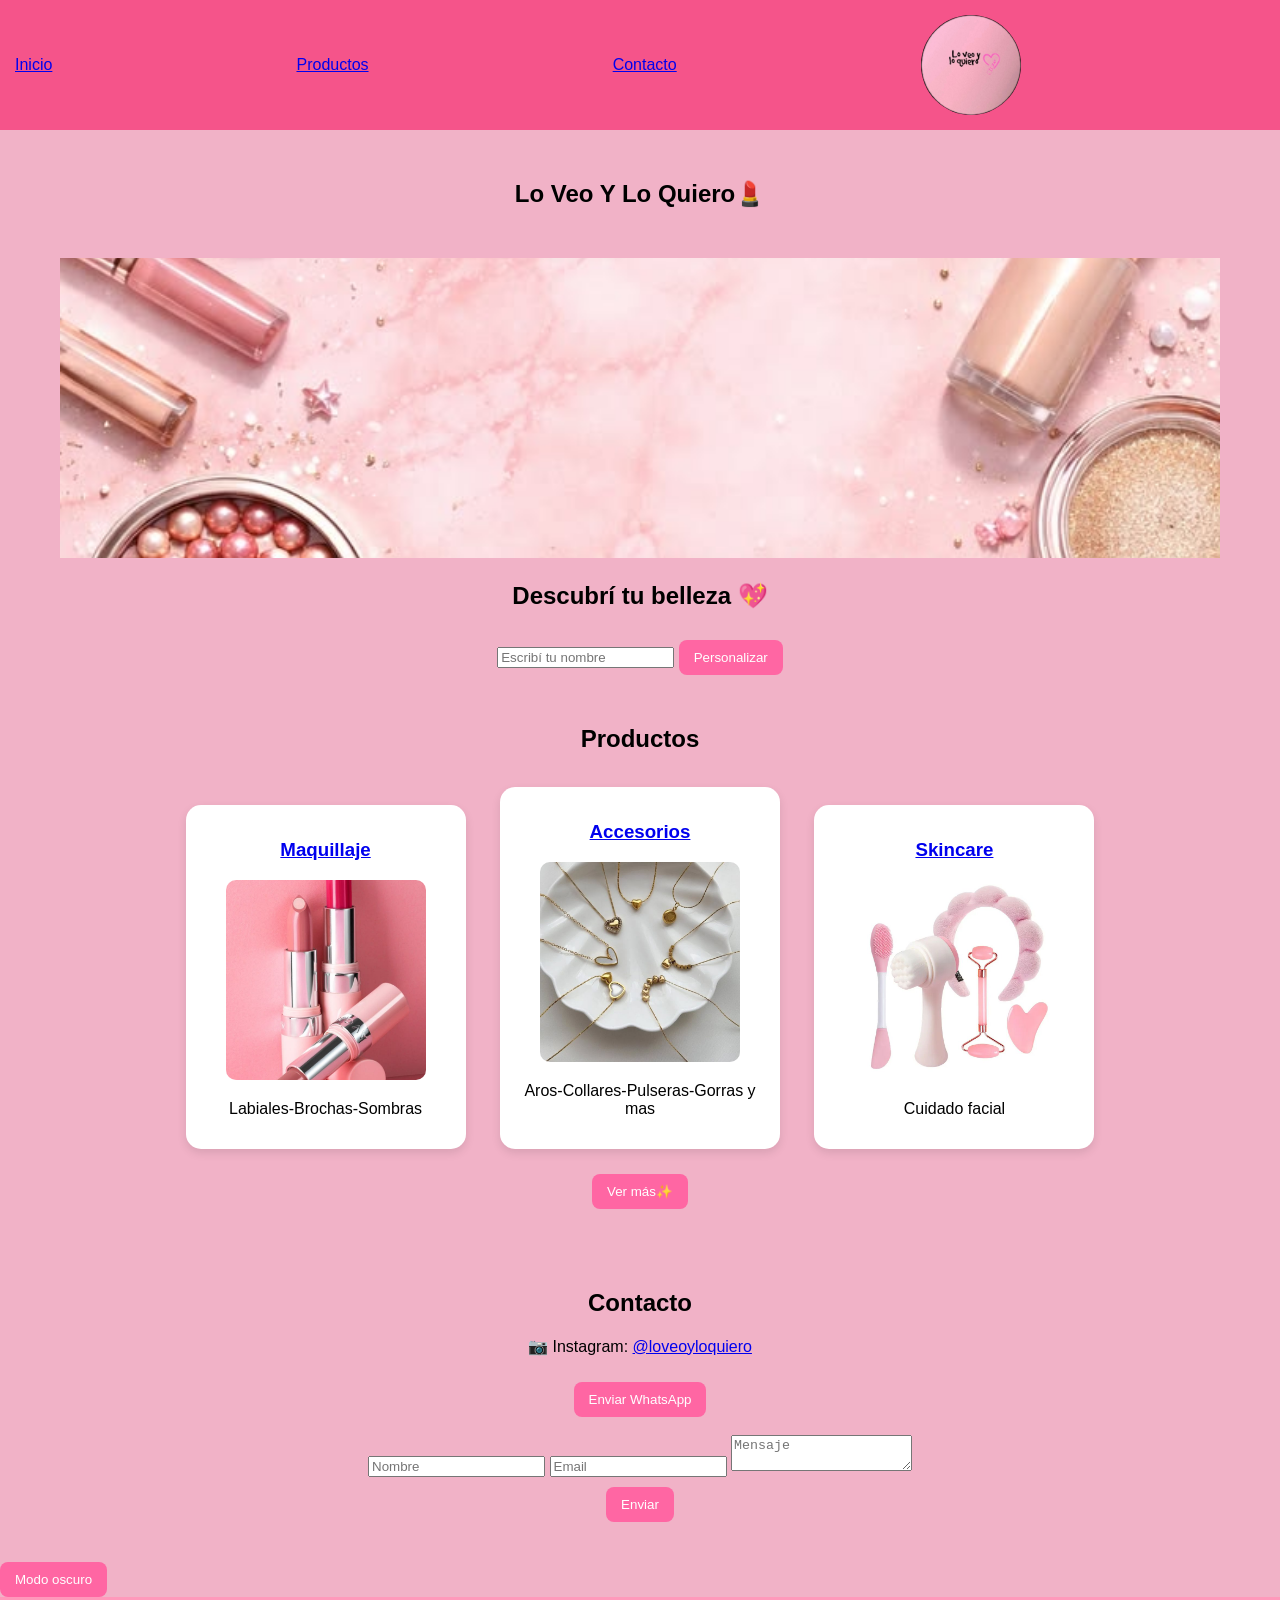
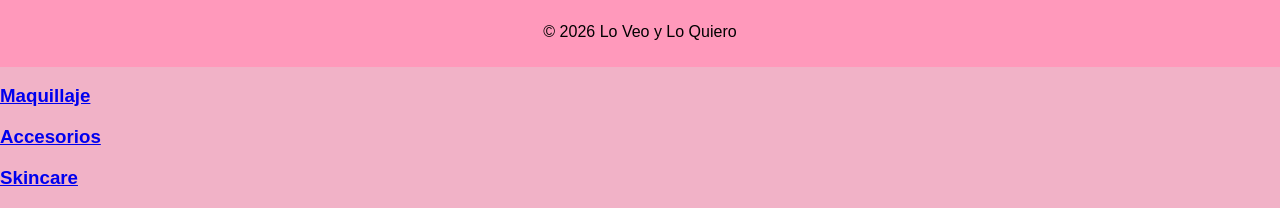
<file: index.html>
<!DOCTYPE html>
<html lang="es">
<head>
    <meta charset="UTF-8">
    <title>Lo Veo y Lo Quiero</title>
    <link rel="stylesheet" href="style.css">
</head>
<script src="script.js"></script>
<body>

<header>
        <a href="#">Inicio</a>
        <a href="#productos">Productos</a>
        <a href="#contacto">Contacto</a>
    </nav>
    <img src="img/logo.jpeg" class="logo">
    <nav>
</header>

<section class="principal">
    <h2>Lo Veo Y Lo Quiero💄</h2>
    <section class="principal">

    <img src="img/portada.jpeg" class="portada">

    <h2 id="saludo">Descubrí tu belleza 💖</h2>

    <input type="text" id="nombreInput" placeholder="Escribí tu nombre">

    <button onclick="saludar()">Personalizar</button>

</section>
    

<section id="productos">
    <h2>Productos</h2>

    <div class="card">

    <a href="maquillaje.html">
        <h3>Maquillaje</h3>
        <img src="img/maquillaje2.jpeg">
    </a>

    <p>Labiales-Brochas-Sombras</p>

</div>


<div class="card">

    <a href="accesorios.html">
        <h3>Accesorios</h3>
        <img src="img/accesorios4.jpeg">
    </a>

    <p>Aros-Collares-Pulseras-Gorras y mas</p>

</div>


<div class="card">

    <a href="skincare.html">
        <h3>Skincare</h3>
        <img src="img/skincare1.jpeg">
    </a>

    <p>Cuidado facial</p>

</div>
 <div class="ver-mas">
        </button>
    </div>

</section>

    <button onclick="mostrarInfo()">Ver más✨</button>
    <p id="infoExtra" style="display:none;">
        ✨ Bienvenidos a nuestro espacio de belleza ✨
Descubrí todo lo que necesitás en un solo lugar: accesorios que marcan tendencia,
 maquillaje para resaltar tu esencia y productos de skincare que cuidan tu piel como se merece 💄🧴
Nos encanta ayudarte a sentirte única, segura y radiante todos los días. Trabajamos con dedicación para ofrecerte variedad, calidad y las últimas novedades en belleza.
💖 Porque cada detalle cuenta, y vos sos la protagonista.
    </p>
</section>

<section id="contacto">

    <h2>Contacto</h2>

    <p>
        📷 Instagram:
        <a href="https://www.instagram.com/loveoyloquiero.simoca?igsh=MWs5ZWVoMjljOWdkYQ==" target="_blank">
            @loveoyloquiero
        </a>
    </p>

    <a href="https://wa.me/3813647466" target="_blank">
        <button>Enviar WhatsApp</button>
    </a>

    <br><br>

    <form onsubmit="return validarFormulario()">

        <input type="text" id="nombre" placeholder="Nombre">

        <input type="email" id="email" placeholder="Email">

        <textarea placeholder="Mensaje"></textarea>

        <br>

        <button type="submit">Enviar</button>

    </form>

</section>

<button onclick="modoOscuro()">Modo oscuro</button>

<footer>
    <p>© 2026 Lo Veo y Lo Quiero</p>
</footer>

<a href="maquillaje.html">
    <h3>Maquillaje</h3>
</a>

<a href="accesorios.html">
     <h3>Accesorios</h3>
</a>

<a href="skincare.html">
    <h3>Skincare</h3>
</a>
</file>
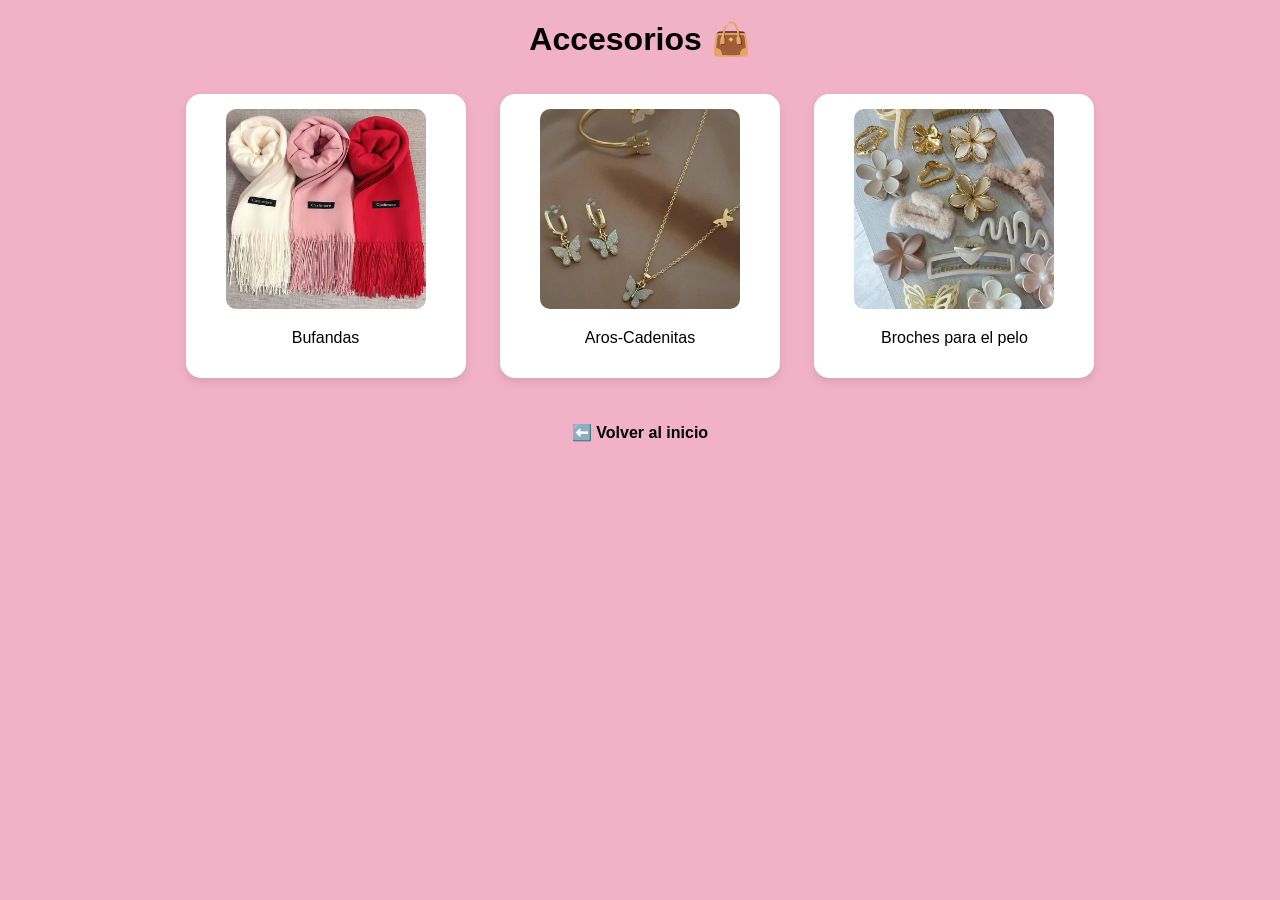
<file: accesorios.html>
<!DOCTYPE html>
<html lang="es">
<head>
    <meta charset="UTF-8">
    <title>Accesorios</title>
    <link rel="stylesheet" href="style.css">
</head>
<body>

<h1 class="titulo-pagina">Accesorios 👜</h1>

<div class="contenedor-productos">

    <div class="card">
        <img src="img/accesorios1.jpeg">
        <p>Bufandas</p>
    </div>

    <div class="card">
        <img src="img/accesorios2.jpeg">
        <p>Aros-Cadenitas</p>
    </div>

    <div class="card">
        <img src="img/accesorios5.jpeg">
        <p>Broches para el pelo</p>
    </div>
   
<div class="volver">
    <a href="index.html">⬅️ Volver al inicio</a>
</div>
</file>
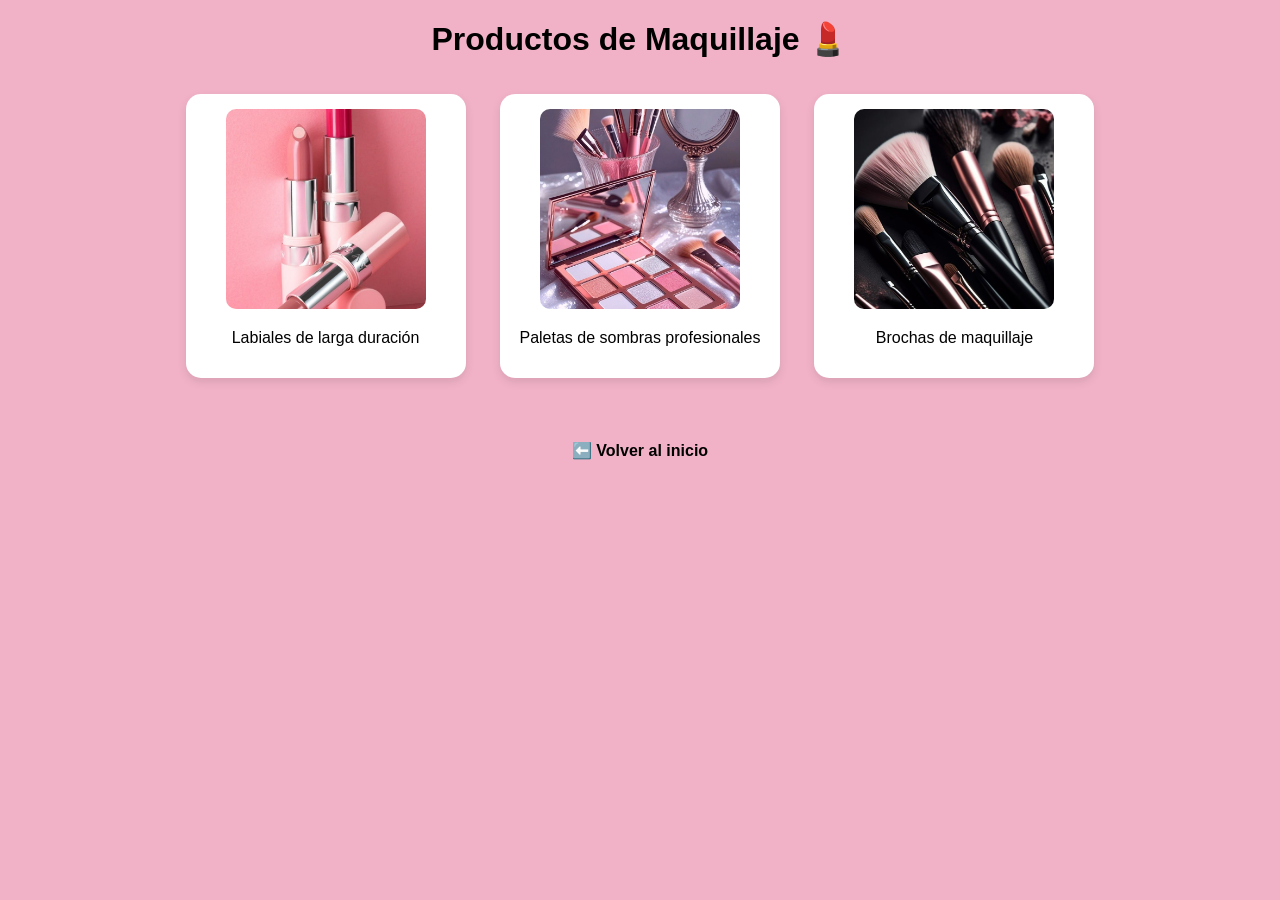
<file: maquillaje.html>
<!DOCTYPE html>
<html lang="es">
<head>
    <meta charset="UTF-8">
    <title>Maquillaje</title>
    <link rel="stylesheet" href="style.css">
</head>
<body>

<h1 class="titulo-pagina">Productos de Maquillaje 💄</h1>

<div class="contenedor-productos">

    <div class="card">
        <img src="img/maquillaje2.jpeg">
        <p>Labiales de larga duración</p>
    </div>

    <div class="card">
        <img src="img/maquillaje3.jpeg">
        <p>Paletas de sombras profesionales</p>
    </div>

    <div class="card">
        <img src="img/maquillaje4.jpeg">
        <p>Brochas de maquillaje</p>
    </div>

</div>

<br>

<div class="volver">
    <a href="index.html">⬅️ Volver al inicio</a>
</div>
</file>
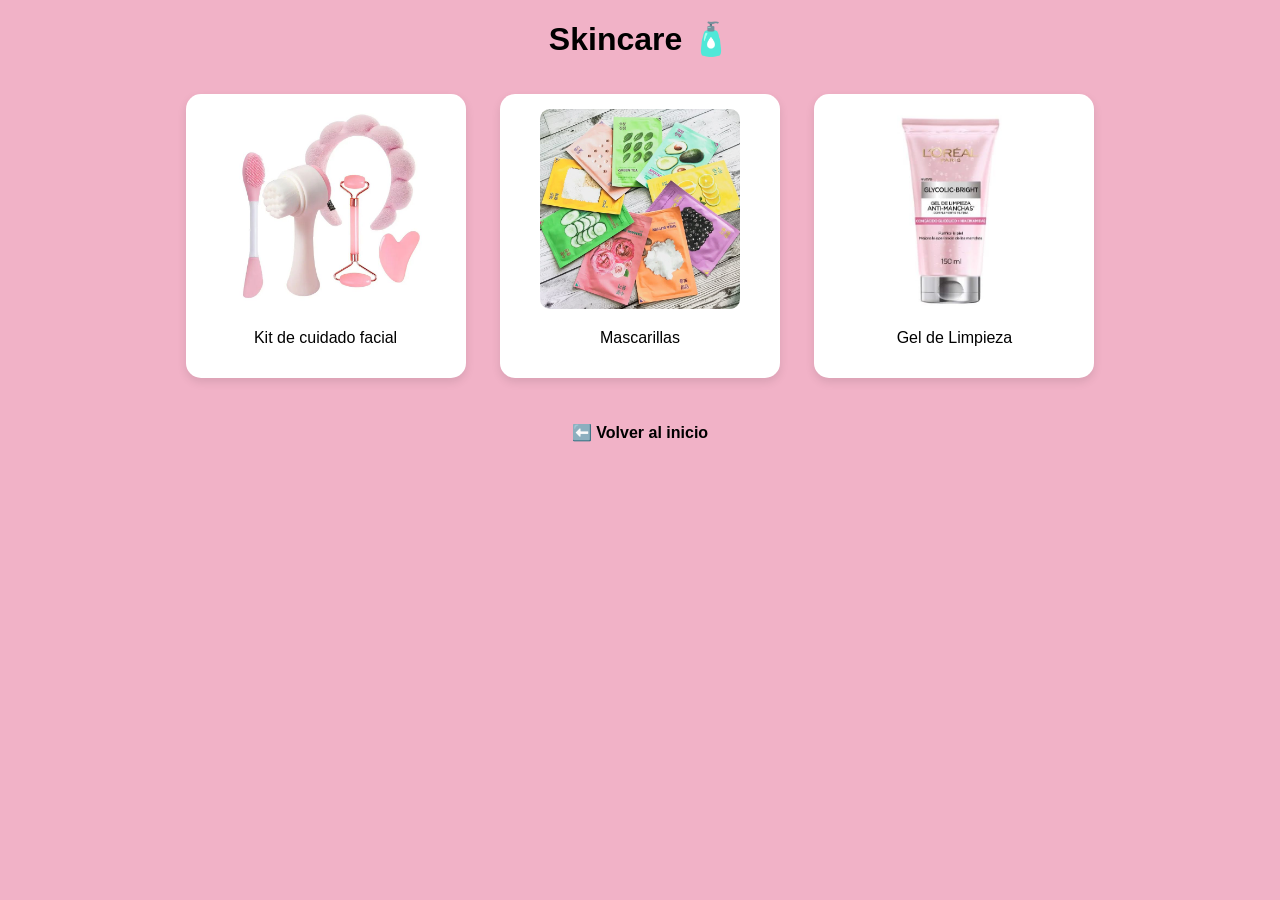
<file: skincare.html>
<!DOCTYPE html>
<html lang="es">
<head>
    <meta charset="UTF-8">
    <title>Skincare</title>
    <link rel="stylesheet" href="style.css">
</head>
<body>

<h1 class="titulo-pagina">Skincare 🧴</h1>

<div class="contenedor-productos">

    <div class="card">
        <img src="img/skincare1.jpeg">
        <p>Kit de cuidado facial</p>
    </div>

    <div class="card">
        <img src="img/skincare2.jpeg">
        <p>Mascarillas</p>
    </div>

    <div class="card">
        <img src="img/skincare3.jpeg">
        <p>Gel de Limpieza</p>
    </div>

</div>

<div class="volver">
    <a href="index.html">⬅️ Volver al inicio</a>
</div>

</body>
</html>
</file>
<file: style.css>
body {
    font-family: Arial;
    margin: 0;
    background-color: #f1b2c7;
}


header {
    background-color: #f5548a;
    padding: 15px;

    display: flex;
    justify-content: space-between;
    align-items: center;
}

nav a {
    margin: 10px;
    text-decoration: none;
    color: black;
}

nav a:hover {
    color: hotpink;
}

.principal {
    text-align: center;
    padding: 30px;
    .portada {
    width: 100%;
    max-height: 300px;
    object-fit: cover;
}
}

.card {
    background: white;
    margin: 10px;
    padding: 15px;
    display: inline-block;
    border-radius: 10px;
}

.card img {
    width: 150px;
    height: 150px;
    object-fit: cover;
    border-radius: 10px;
}

.card {
    background: white;
    margin: 15px;
    padding: 15px;
    display: inline-block;
    border-radius: 15px;
    width: 250px;

    box-shadow: 0px 4px 10px rgba(0,0,0,0.1);

    transition: 0.3s;
}

button {
    margin-top: 10px;
    padding: 10px;
    cursor: pointer;
}

footer {
    text-align: center;
    background-color: #ff99bb;
    padding: 10px;
}

.dark {
    background-color: #222;
    color: white;
}

nav a {
    margin: 10px;
    text-decoration: none;
    color: black;
    font-weight: bold;
}
.logo {
    width: 100px !important;
    height: 100px !important;
    border-radius: 50%;
    object-fit: cover;
}
#productos {
    text-align: center;
}
button {
    background-color: #ff66a3;
    border: none;
    color: white;
    border-radius: 8px;
    padding: 10px 15px;
}
.titulo-pagina {
    text-align: center;
    margin-top: 20px;
}

.contenedor-productos {
    text-align: center;
}

.card {
    display: inline-block;
    width: 250px;
    margin: 15px;
    padding: 15px;

    background-color: white;

    border-radius: 15px;

    box-shadow: 0px 4px 10px rgba(0,0,0,0.1);
}

.card img {
    width: 200px;
    height: 200px;
    object-fit: cover;

    border-radius: 10px;
}
.volver {
    text-align: center;
    margin: 30px;
}

.volver a {
    text-decoration: none;
    color: black;
    font-weight: bold;
}
.volver a:hover {
    color: hotpink;
}
#contacto {
    text-align: center;
    padding: 30px;
}
</file>
